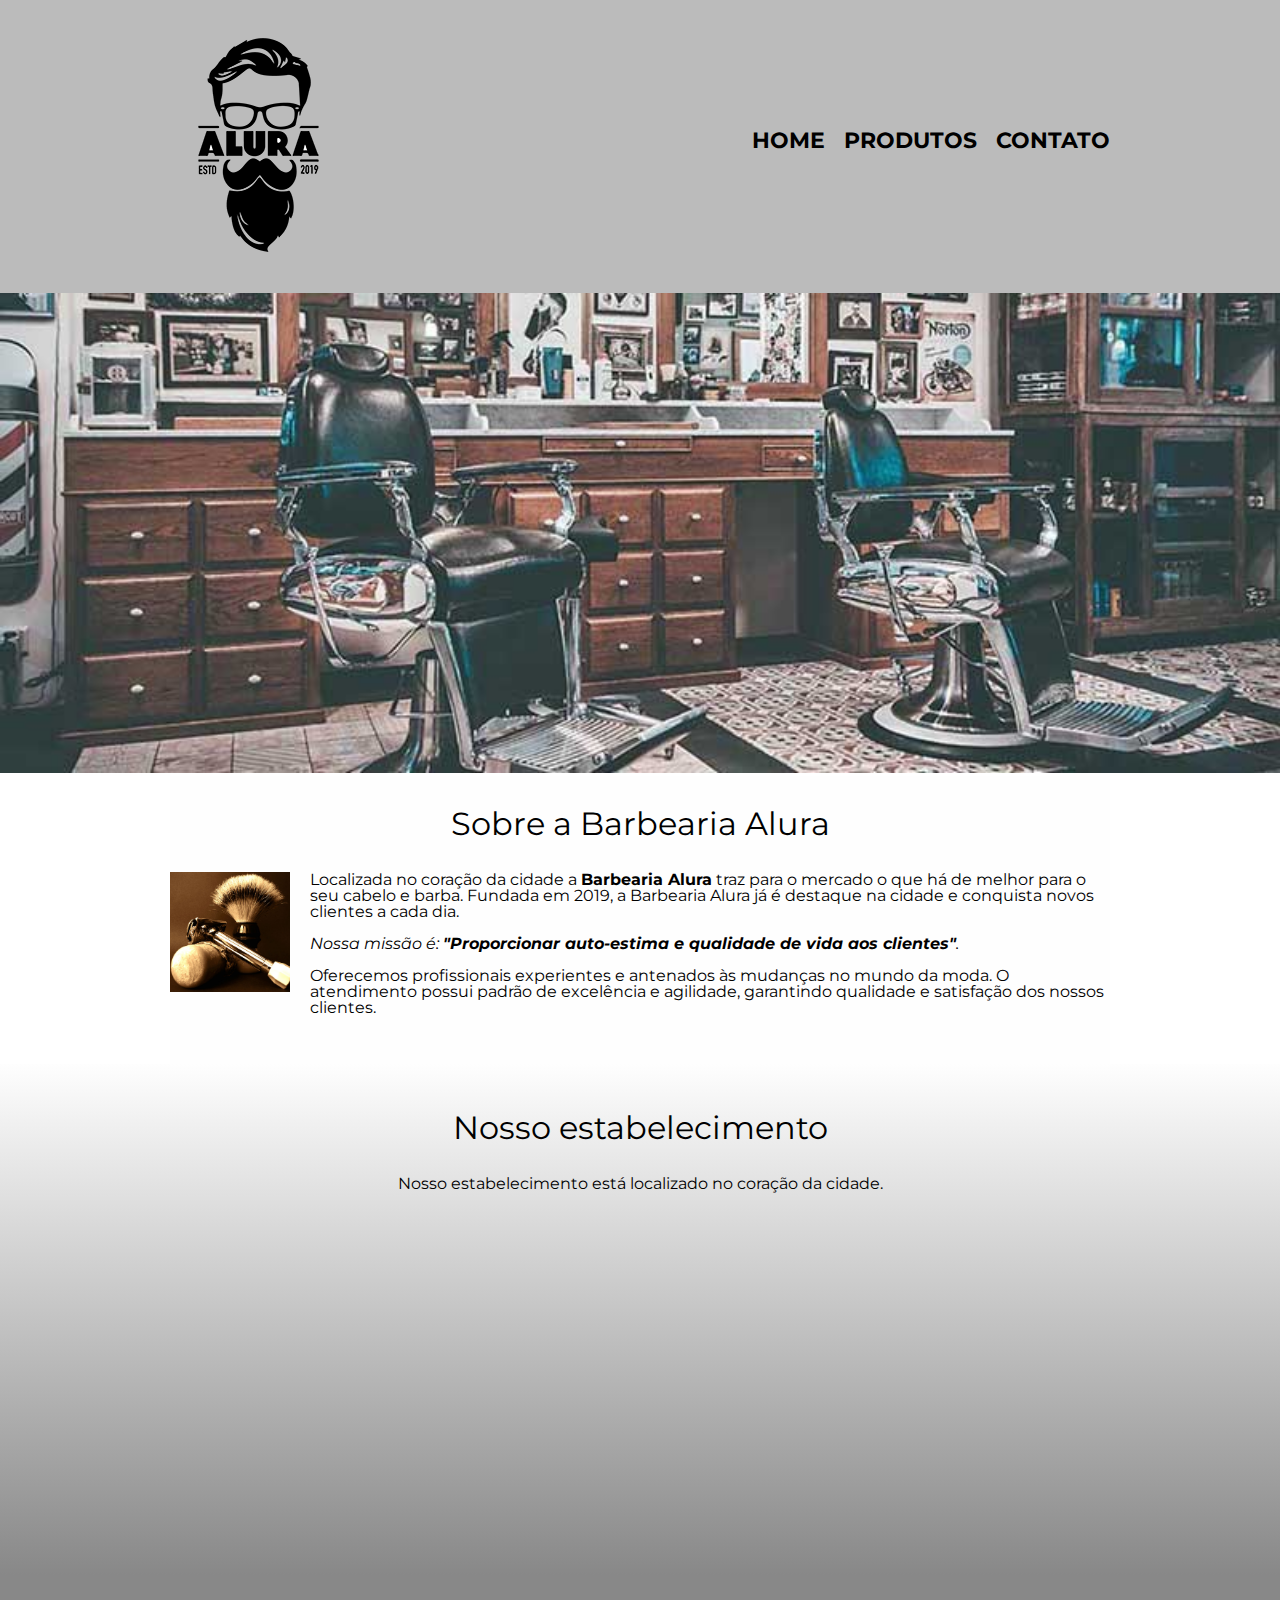
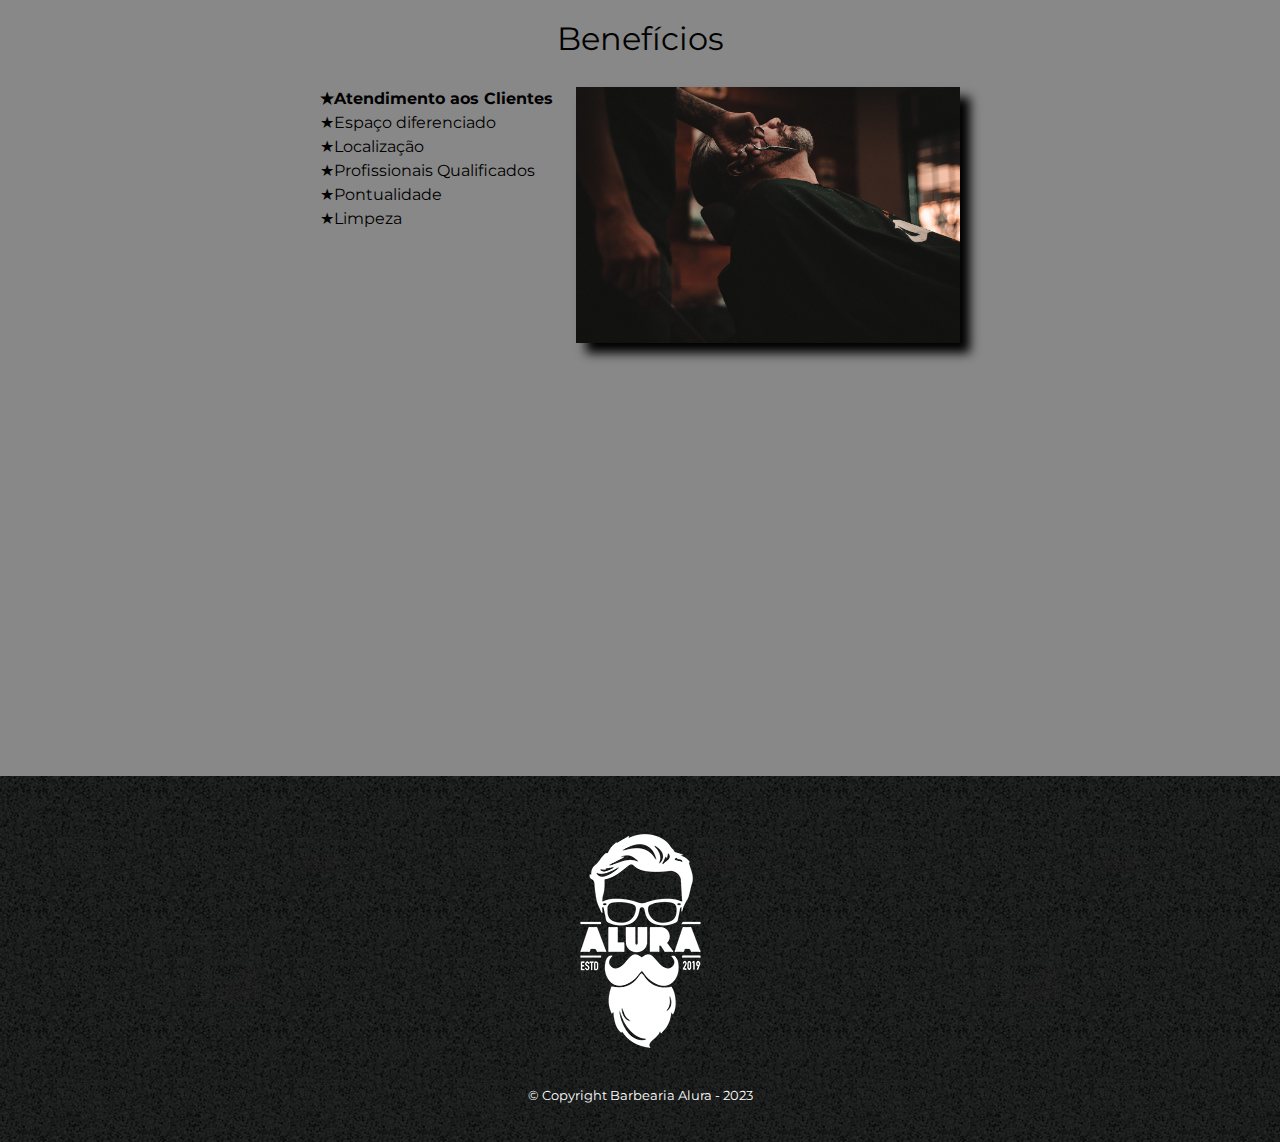
<file: index.html>
<!DOCTYPE html>
<html lang="pt-br">
    <head>
        <meta charset="UTF-8">
        <meta name="viewport" content="width=device-width">
        <title>Barbearia Alura</title>
        <link rel="stylesheet" href="reset.css">
        <link rel="stylesheet" href="style.css">
        <link href="https://fonts.googleapis.com/css?family=Montserrat&display=swap" rel="stylesheet">
    </head> 

    <body>
        <header>
            <div class="caixa">    
                <h1><img src="img/logo.png" alt="Logo da Barbearia Alura"></h1>
                
                <nav>
                    <ul>
                        <li><a href="index.html">Home</a></li>
                        <li><a href="produtos.html">Produtos</a></li>
                        <li><a href="contato.html">Contato</a></li>
                    </ul>
                </nav>
            </div>
        </header>

        <img class="banner" src="img/banner.jpg">

        <main>
            <section class="principal">
                <h2 class="titulo-principal">Sobre a Barbearia Alura</h2>

                <img src="img/utensilios.jpg" alt="utensilios" class="utensilios">

                <p>Localizada no coração da cidade a <strong>Barbearia Alura</strong> traz para o mercado o que há de melhor para o seu cabelo e barba. Fundada em 2019, a Barbearia Alura já é destaque na cidade e conquista novos clientes a cada dia.</p>

                <p id="missao"><em>Nossa missão é: <strong>"Proporcionar auto-estima e qualidade de vida aos clientes"</strong>.</em></p>

                <p>Oferecemos profissionais experientes e antenados às mudanças no mundo da moda. O atendimento possui padrão de excelência e agilidade, garantindo qualidade e satisfação dos nossos clientes.</p>
            </section>

            <section class="mapa">
                <h3 class="titulo-principal">Nosso estabelecimento</h3>
                <p>Nosso estabelecimento está localizado no coração da cidade.</p>

                <div class="mapa-centralizado">
                    <iframe src="https://www.google.com/maps/embed?pb=!1m16!1m12!1m3!1d4348.234729823588!2d-46.63373710433021!3d-23.589445177083107!2m3!1f0!2f0!3f0!3m2!1i1024!2i768!4f13.1!2m1!1salura%20sao%20paulo!5e0!3m2!1spt-BR!2sbr!4v1674690460018!5m2!1spt-BR!2sbr" width="100%" height="300" style="border:0;" allowfullscreen="" loading="lazy" referrerpolicy="no-referrer-when-downgrade"></iframe>
                </div>

            </section>

            <section class="beneficios">
                <h3 class="titulo-principal">Benefícios</h3>

                <div class="conteudo-beneficios">
                    <ul class="lista-beneficios">
                        <li class="itens">Atendimento aos Clientes</li>
                        <li class="itens">Espaço diferenciado</li>
                        <li class="itens">Localização</li>
                        <li class="itens">Profissionais Qualificados</li>
                        <li class="itens">Pontualidade</li>
                        <li class="itens">Limpeza</li>
                    </ul><img src="img/beneficios.jpg" class="imagem-beneficios">
                </div>
                <div class="video">
                    <iframe width="100%" height="315" src="https://www.youtube.com/embed/wcVVXUV0YUY" frameborder="0" allow="accelerometer; autoplay; encrypted-media; gyroscope; picture-in-picture" allowfullscreen></iframe>
                </div>

            </section>
        </main>

        <footer>
            <img src="img/logo-branco.png" alt="Logo da Barbearia Alura">
            <p class="copyright">&copy; Copyright Barbearia Alura - 2023</p>
        </footer>

    </body>
</html>
</file>
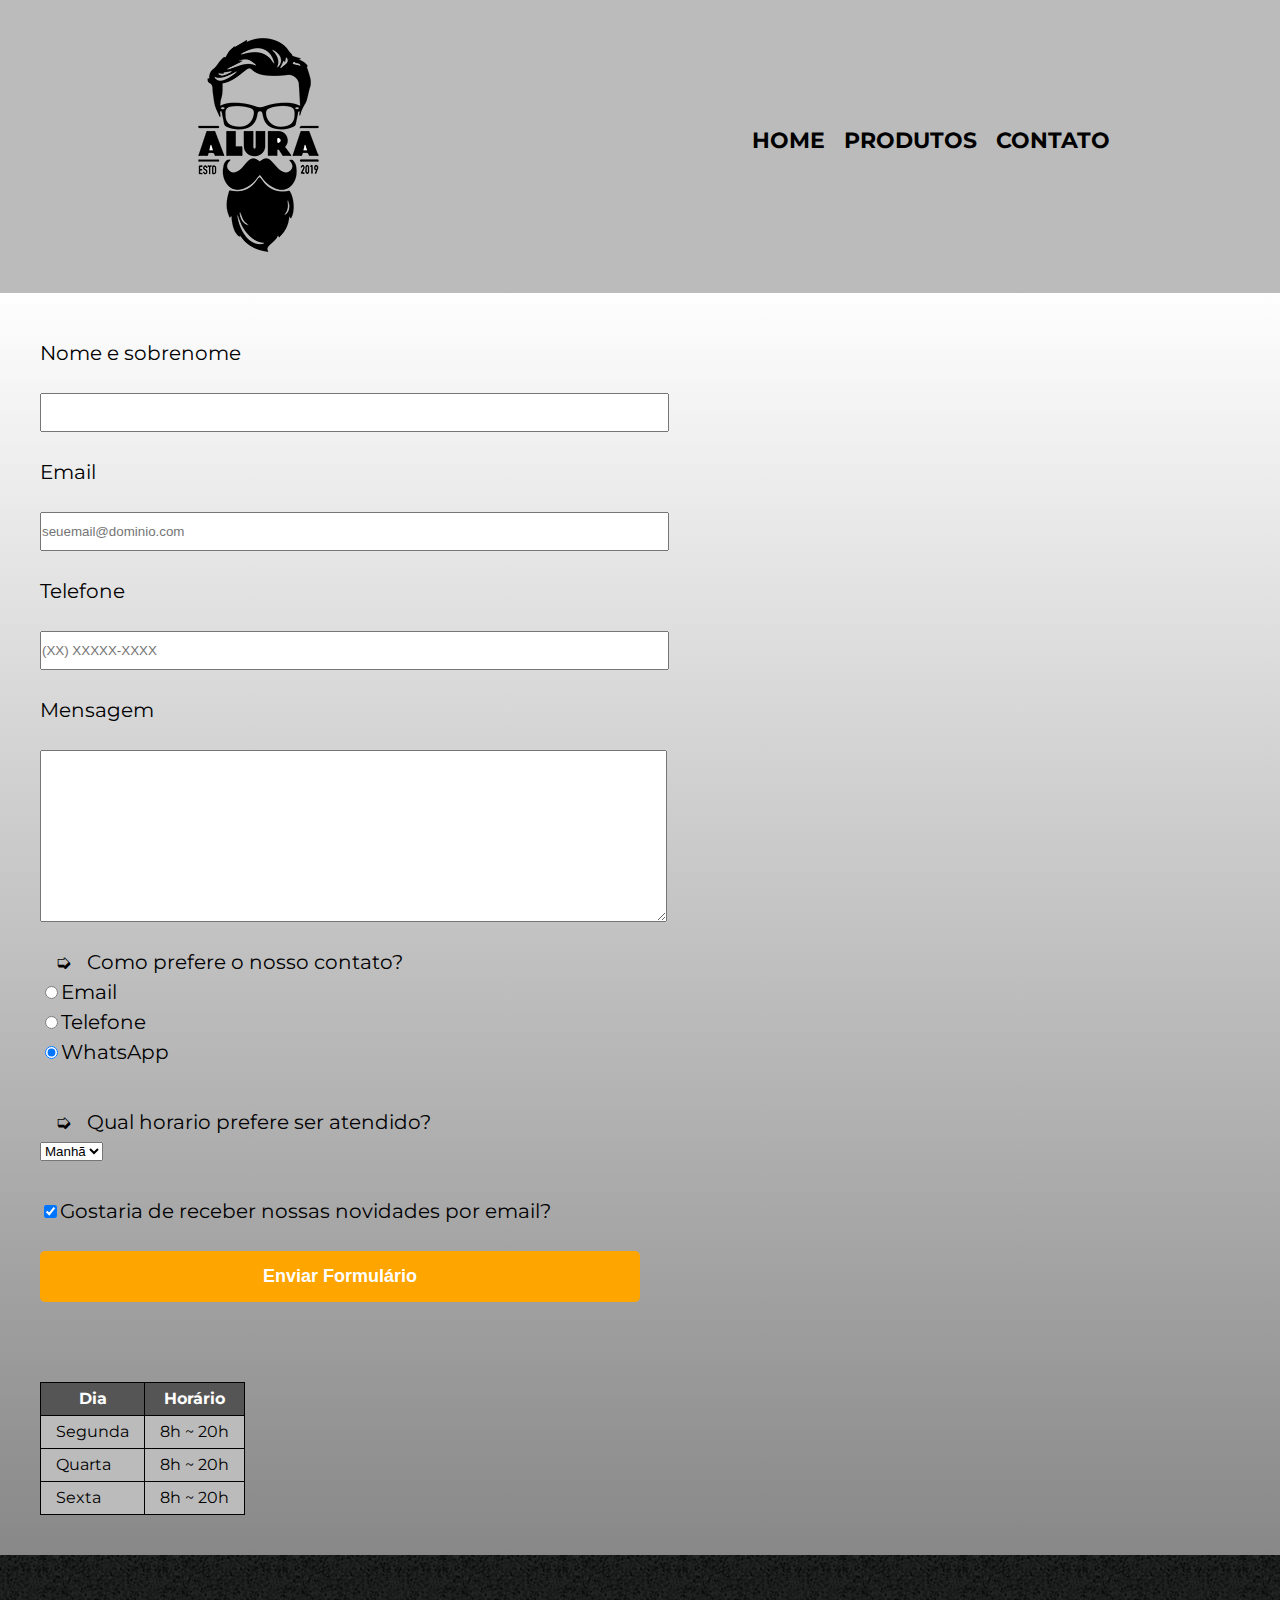
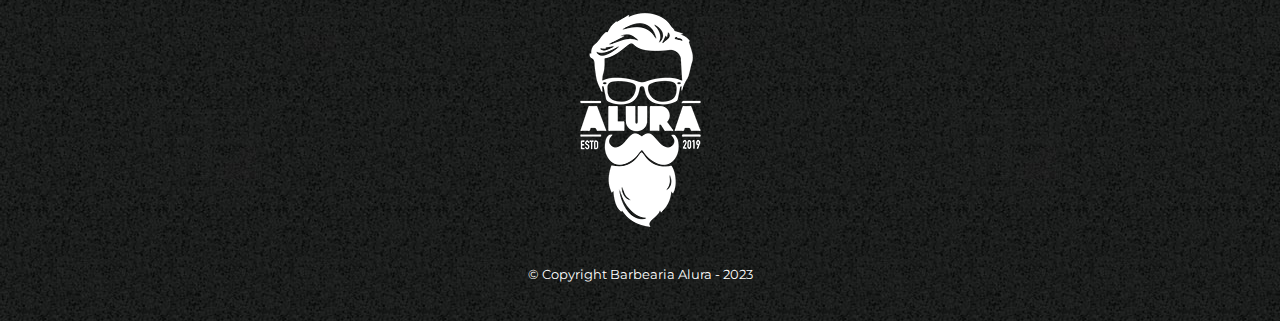
<file: contato.html>
<!DOCTYPE html>
<html lang="pt-br">
    <head>
        <meta charset="UTF-8">
        <meta name="viewport" content="width=device-width">
        <title>Contato - Barbearia Alura</title>
        <link rel="stylesheet" href="reset.css">
        <link rel="stylesheet" href="style.css">
        <link href="https://fonts.googleapis.com/css?family=Montserrat&display=swap" rel="stylesheet">

    </head>
    <body>
        <header>
            <div class="caixa">    
                <h1><img src="img/logo.png" alt="Logo da Barbearia Alura"></h1>
                
                <nav>
                    <ul>
                        <li><a href="index.html">Home</a></li>
                        <li><a href="produtos.html">Produtos</a></li>
                        <li><a href="contato.html">Contato</a></li>
                    </ul>
                </nav>
            </div>
        </header>
        <main class="main-pagina-contato">
            <form>
                <label for="nomesobrenome" class="input-padrao">Nome e sobrenome</label>
                <input type="text" id="nomesobrenome" class="input-padrao" required>

                <label for="email" class="input-padrao">Email</label>
                <input type="email" id="email" class="input-padrao" required placeholder="seuemail@dominio.com">

                <label for="telefone" class="input-padrao">Telefone</label>
                <input type="tel" id="telefone" class="input-padrao" required placeholder="(XX) XXXXX-XXXX">

                <label for="mensagem" class="input-padrao">Mensagem</label>
                <textarea cols="70" rows="10" id="mensagem"  class="input-padrao" required></textarea>

                <fieldset class="prefereocontato">
        
                    <legend>Como prefere o nosso contato?</legend>
                    <label for="radio-email"><input type="radio" name="contato" id="radio-email">Email</label>
                    

                    <label for="radio-telefone"><input type="radio" name="contato" id="radio-telefone">Telefone</label>
                    

                    <label for="radio-whatsapp"><input type="radio" name="contato" id="radio-whatsapp" checked>WhatsApp</label>
                    
                </fieldset>

                <fieldset class="horariodesejaatendimento">

                    <legend>Qual horario prefere ser atendido?</legend>
                    <select>
                        <option>Manhã</option>
                        <option>Tarde</option>
                        <option>Noite</option>
                    </select>

                </fieldset>

                <label class="checkbox"><input type="checkbox" checked>Gostaria de receber nossas novidades por email?</label>

                <input type="submit" value="Enviar Formulário" class="enviar">
        
            </form>

            <table>
                <thead>
                    <tr>
                        <th>Dia</th>
                        <th>Horário</th>
                    </tr>
                </thead>

                <tbody>
                    <tr>
                        <td>Segunda</td>
                        <td>8h ~ 20h</td>
                    </tr>

                    <tr>
                        <td>Quarta</td>
                        <td>8h ~ 20h</td>
                    </tr>

                    <tr>
                        <td>Sexta</td>
                        <td>8h ~ 20h</td>
                    </tr>
                </tbody>
                
            </table>

        </main>
        <footer>
            <img src="img/logo-branco.png" alt="Logo da Barbearia Alura">
            <p class="copyright">&copy; Copyright Barbearia Alura - 2023</p>
        </footer>
    </body>

</html>
</file>
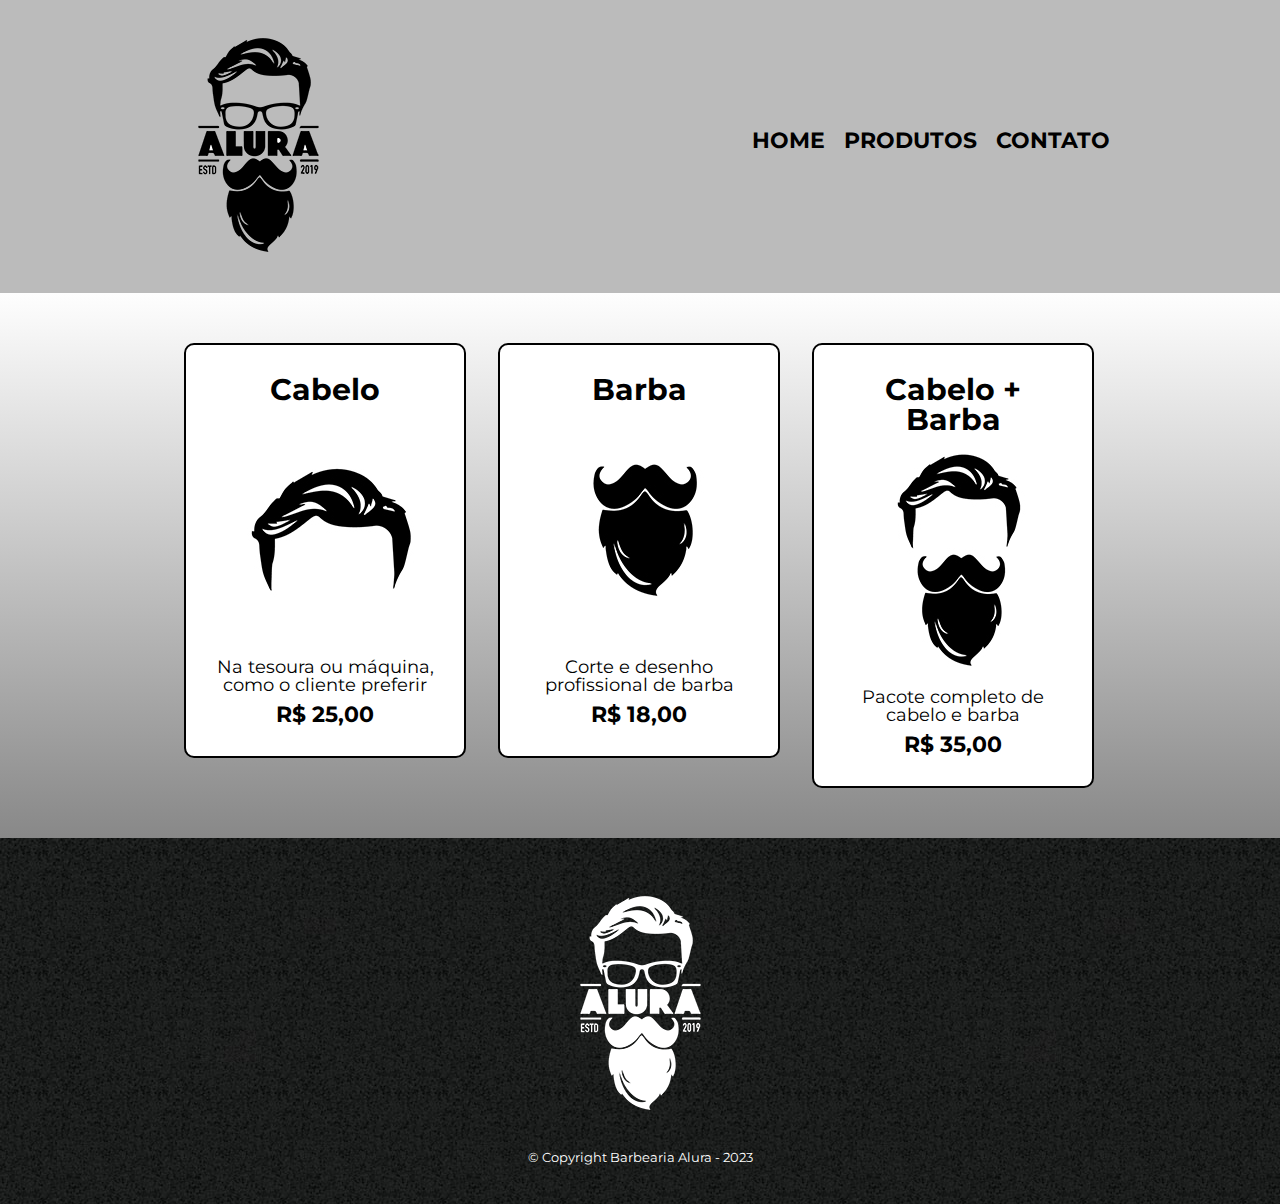
<file: produtos.html>
<!DOCTYPE html>
<html lang="pt-br">
    <head>
        <meta charset="UTF-8">
        <meta name="viewport" content="width=device-width">
        <title>Produtos - Barbearia Alura</title>
        <link rel="stylesheet" href="reset.css">
        <link rel="stylesheet" href="style.css">
        <link href="https://fonts.googleapis.com/css?family=Montserrat&display=swap" rel="stylesheet">

    </head>
    <body>
        <header>
            <div class="caixa">    
                <h1><img src="img/logo.png"></h1>
                
                <nav>
                    <ul>
                        <li><a href="index.html">Home</a></li>
                        <li><a href="produtos.html">Produtos</a></li>
                        <li><a href="contato.html">Contato</a></li>
                    </ul>
                </nav>
            </div>
        </header>

        <main class="main-pagina-produtos">
            <ul class="produtos">
                <li>
                    <h2>Cabelo</h2>
                    <img src="img/cabelo.jpg" class="cabelo">
                    <p class="produto-descricao">Na tesoura ou máquina, como o cliente preferir</p>
                    <p class="produto-preco">R$ 25,00</p>
                </li>

                <li>
                    <h2>Barba</h2>
                    <img src="img/barba.jpg">
                    <p class="produto-descricao">Corte e desenho profissional de barba</p>
                    <p class="produto-preco">R$ 18,00</p>
                </li>

                <li>
                    <h2>Cabelo + Barba</h2>
                    <img src="img/cabelo+barba.jpg">
                    <p class="produto-descricao">Pacote completo de cabelo e barba</p>
                    <p class="produto-preco">R$ 35,00</p>
                </li>
            </ul>
        </main>

        <footer>
            <img src="img/logo-branco.png">
            <p class="copyright">&copy; Copyright Barbearia Alura - 2023</p>
        </footer>
    </body>

</html>
</file>
<file: style.css>
body {
    font-family: 'Montserrat', sans-serif;
}

/* ------------- CSS do HEADER ----------------*/
header {
    background: #BBBBBB;
    padding: 20px 0;
}

.caixa {
    position:relative;
    width: 940px;
    margin: 0 auto;
}

nav {
    position: absolute;
    top: 110px;
    right: 0;
}

nav li {
    display: inline;
    margin: 0 0 0 15px;
}
    
nav a {
    text-transform: uppercase;
    color: #000000;
    font-weight: bold;
    font-size: 22px;
    text-decoration: none;
}

nav a:hover{
    color: #C78C19;
    text-decoration: underline;
    
}

/*------------ CSS da PÁGINA PRODUTOS --------------*/

.main-pagina-produtos {
    background: linear-gradient(#FEFEFE, #888888);
}

.produtos {
    width: 940px;
    margin: 0 auto;
    padding: 50px 0;
}

.produtos li {
    display: inline-block;
    text-align: center;
    width: 30%;
    vertical-align: top;
    margin: 0 1.5%;
    padding: 30px 20px;
    box-sizing: border-box;
    border: 2px solid #000000;
    border-radius: 10px;
    background: #FFFFFF;
}

.produtos li:hover {
    border-color: #C78C19;
}

.produtos li:active {
    border-color: #088C19;
}

.produtos li:hover h2{
    font-size: 31px;
}

.produtos h2 {
    font-size: 30px;
    font-weight: bold;
}

.produto-descricao {
    font-size: 18px;
}

.produto-preco {
    font-size: 22px;
    font-weight: bold;
    margin-top: 10px;
}

footer {
    text-align: center;
    background: url(img/bg.jpg);
    padding: 40px 0;
}

.copyright {
    color: #FFFFFF;
    font-size: 13px;
    margin: 20px 0 0;
}

/* -------------- CSS DA PÁGINA CONTATO --------------- */

.main-pagina-contato {
    padding: 0 0 40px 0;
    background: linear-gradient(#FEFEFE, #888888);
}

form {
    padding: 40px 40px;
}

form label, legend {
    display: block;
    font-size: 20px;
    margin: 0 0 10px;
}

.input-padrao {
    display: block;
    margin: 0 0 20px;
    width: 50%;
    padding: 10px 25px 10px 0;
}

.prefereocontato, .horariodesejaatendimento {
    margin: 30px 0 40px 0;
}

legend:before {
    content: "➭";
    padding: 0 15px 0;
}

.checkbox {
    margin: 20px 0 30px 0;
}

.enviar {
    width: 50%;
    padding: 15px 0;
    background: orange;
    color: white;
    font-weight: bold;
    font-size: 18px;
    border: none;
    border-radius: 5px;
    transition: 1s all;
    cursor: pointer;
    margin 0 auto;
}

.enviar:hover {
    background: darkorange;
    transform: scale(1.1);
}

table {
    margin: 40px 40px 0;
}

thead {
    background-color: #555555;
    color: white;
    font-weight: bold;
}

td, th {
    border: 1px solid #000000;
    padding: 8px 15px;
}

td {
    background: #BBBBBB;
}

/* ------ CSS DA PÁGINA PRINCIPAL HOME --------*/

.banner {
    width: 100%;
}

.titulo-principal {
    font-size: 2em;
    text-align: center;
    margin: 0 0 1em;
    clear: left;
}

.utensilios {
    width: 120px;
    float: left;
    margin: 0 20px 20px 0;
}

.principal {
    padding: 2em 0;
    background: #FEFEFE;
    width: 940px;
    margin: 0 auto;
}

.principal p {
    margin: 0 0 1em;
}

.principal strong {
    font-weight: bold;
}

.principal em {
    font-style: italic;
}

.mapa {
    padding: 3em 0; 
    background: linear-gradient(#FEFEFE, #888888);
}

.mapa-centralizado {
    width: 940px;
    margin: 0px auto;
}

.mapa p {
    padding: 0 0 2em;
    text-align: center;
}

.beneficios {
    padding: 3em 0; 
    background: #888888;
}

.conteudo-beneficios {
    width: 640px;
    margin: 0 auto;
}

.lista-beneficios {
    width: 40%;
    display: inline-block;
    vertical-align: top;
}

.imagem-beneficios {
    width: 60%;
    opacity: 1.0;
    transition: 400ms;
    box-shadow: 10px 10px 10px 0 #000000;
}

.imagem-beneficios:hover {
    opacity: 0.3;
}

.itens {
    line-height: 1.5;
}

.itens:first-child {
    font-weight: bold;
}

.itens:before {
    content: "★";
}

.video {
    width: 560px;
    margin: 2em auto;
}

/* -------  RESPONSIVIDADE para telas menores -----------*/

@media screen and (max-width: 480px) {

    /*  ------------- PÁGINA PRINCIPAL ---------------- */

    .caixa, .principal, .conteudo-beneficios, .mapa-conteudo, .video {
         width: auto;
    }

    .mapa-centralizado {
        width: 100%;
    }

    h1 {
        text-align: center;
    }

    nav {
        position: static;
    }

    .lista-beneficios, .imagem-beneficios {
        width: 100%;
    }

    .principal {
        padding: 2em 2em;
    }

    .mapa, .beneficios {
        padding: 3em 2em;
    }

    .lista-beneficios {
        margin: 0 0 1em;
    }

    /*  -------------- PÁGINA PRODUTOS ------------------ */

    .produtos li {
        display: block;
        margin: 0 15px 15px 15px;
        box-sizing: ;
        width: auto;
    }

    .produtos {
       width: 100%;
    }

    /*  --------------- PÁGINA CONTATO ----------------- */

    form {
        width: 100%;
        margin: 40px 0;
        padding: 0;
    }

    .input-padrao {
        width: 80%;
        margin: 0 auto;
    }

    textarea {
        font-size: 18px;
    }

    .prefereocontato, .horariodesejaatendimento {
        margin-left: 20px;
    }

    legend, fieldset {
        width: 90%;
        margin: 30px 15px;
    }

    legend:before {
        content: "➭";
        padding: 0 15px 0;
    }

    select {
        margin: 0 20px;
    }

    .checkbox {
        margin: 10px 20px
    }

    .enviar {
        width: 80%;
        margin: 20px 0 0 35px;
    }

    table {
        margin: 50px auto;
    }
}
</file>
